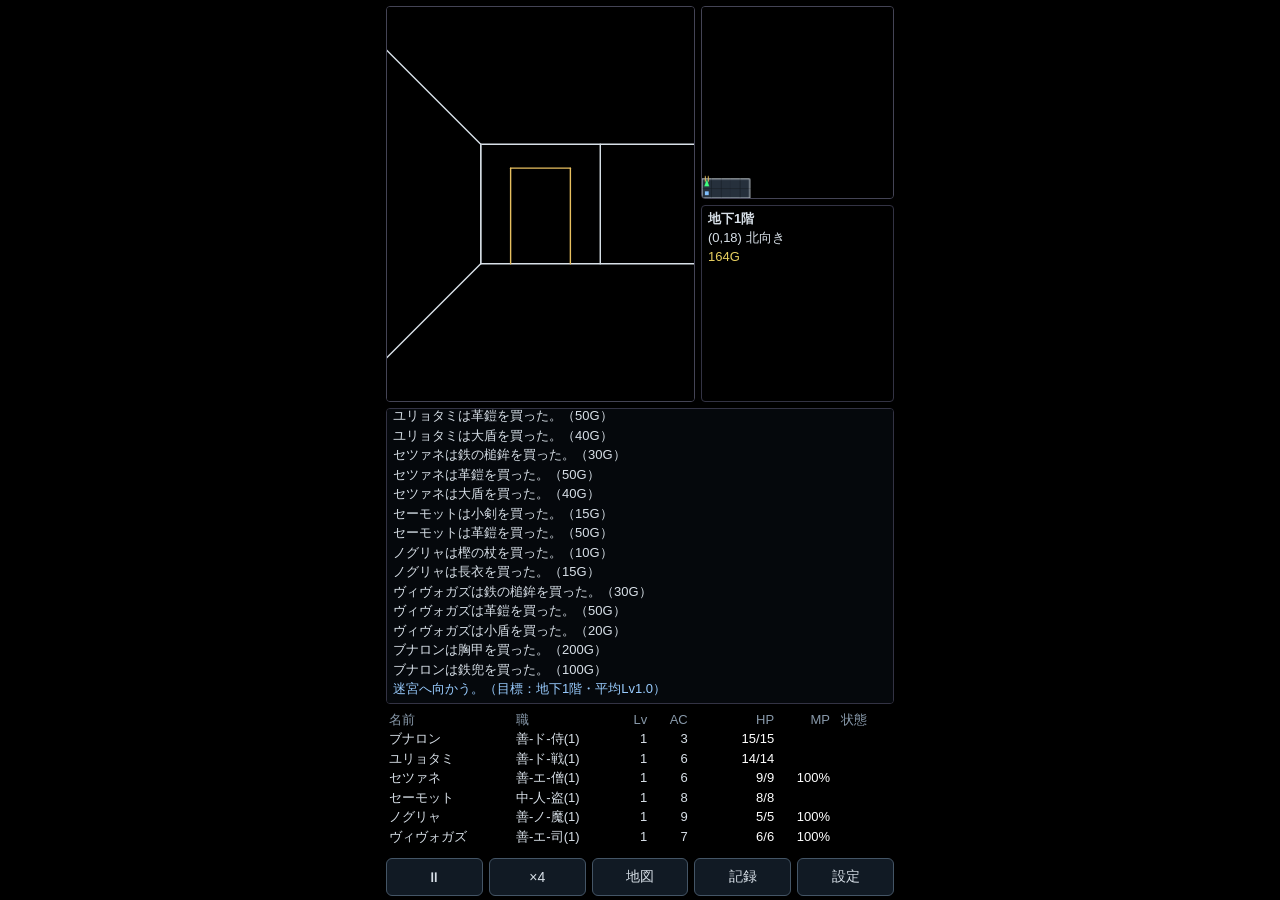
<file: index.html>
<!DOCTYPE html>
<html lang="ja">
<head>
<meta charset="utf-8">
<meta name="viewport" content="width=device-width, initial-scale=1, viewport-fit=cover">
<meta name="theme-color" content="#000000">
<meta name="apple-mobile-web-app-capable" content="yes">
<title>Auto Labyrinth</title>
<link rel="stylesheet" href="style.css">
</head>
<body>
<div id="app">
  <div id="stage">
    <div id="viewWrap"><canvas id="view"></canvas></div>
    <div id="side">
      <canvas id="map"></canvas>
      <div id="info">
        <div id="infoFloor">―</div>
        <div id="infoName"></div>
        <div id="infoPos"></div>
        <div id="infoGold"></div>
        <div id="infoState"></div>
      </div>
    </div>
  </div>
  <div id="log"></div>
  <table id="party"><colgroup><col class="c-name"><col class="c-cls"><col class="c-lv"><col class="c-ac"><col class="c-hp"><col class="c-mp"><col class="c-st"></colgroup><thead><tr><th>名前</th><th>職</th><th>Lv</th><th>AC</th><th>HP</th><th>MP</th><th>状態</th></tr></thead><tbody></tbody></table>
  <div id="controls">
    <button id="btnPause">⏸</button>
    <button id="btnSpeed">×2</button>
    <button id="btnMap">地図</button>
    <button id="btnInfo">記録</button>
    <button id="btnSettings">設定</button>
  </div>
</div>

<div id="modal" class="hidden"><div id="modalBody"></div></div>
<script type="module" src="src/main.js"></script>
</body>
</html>
</file>
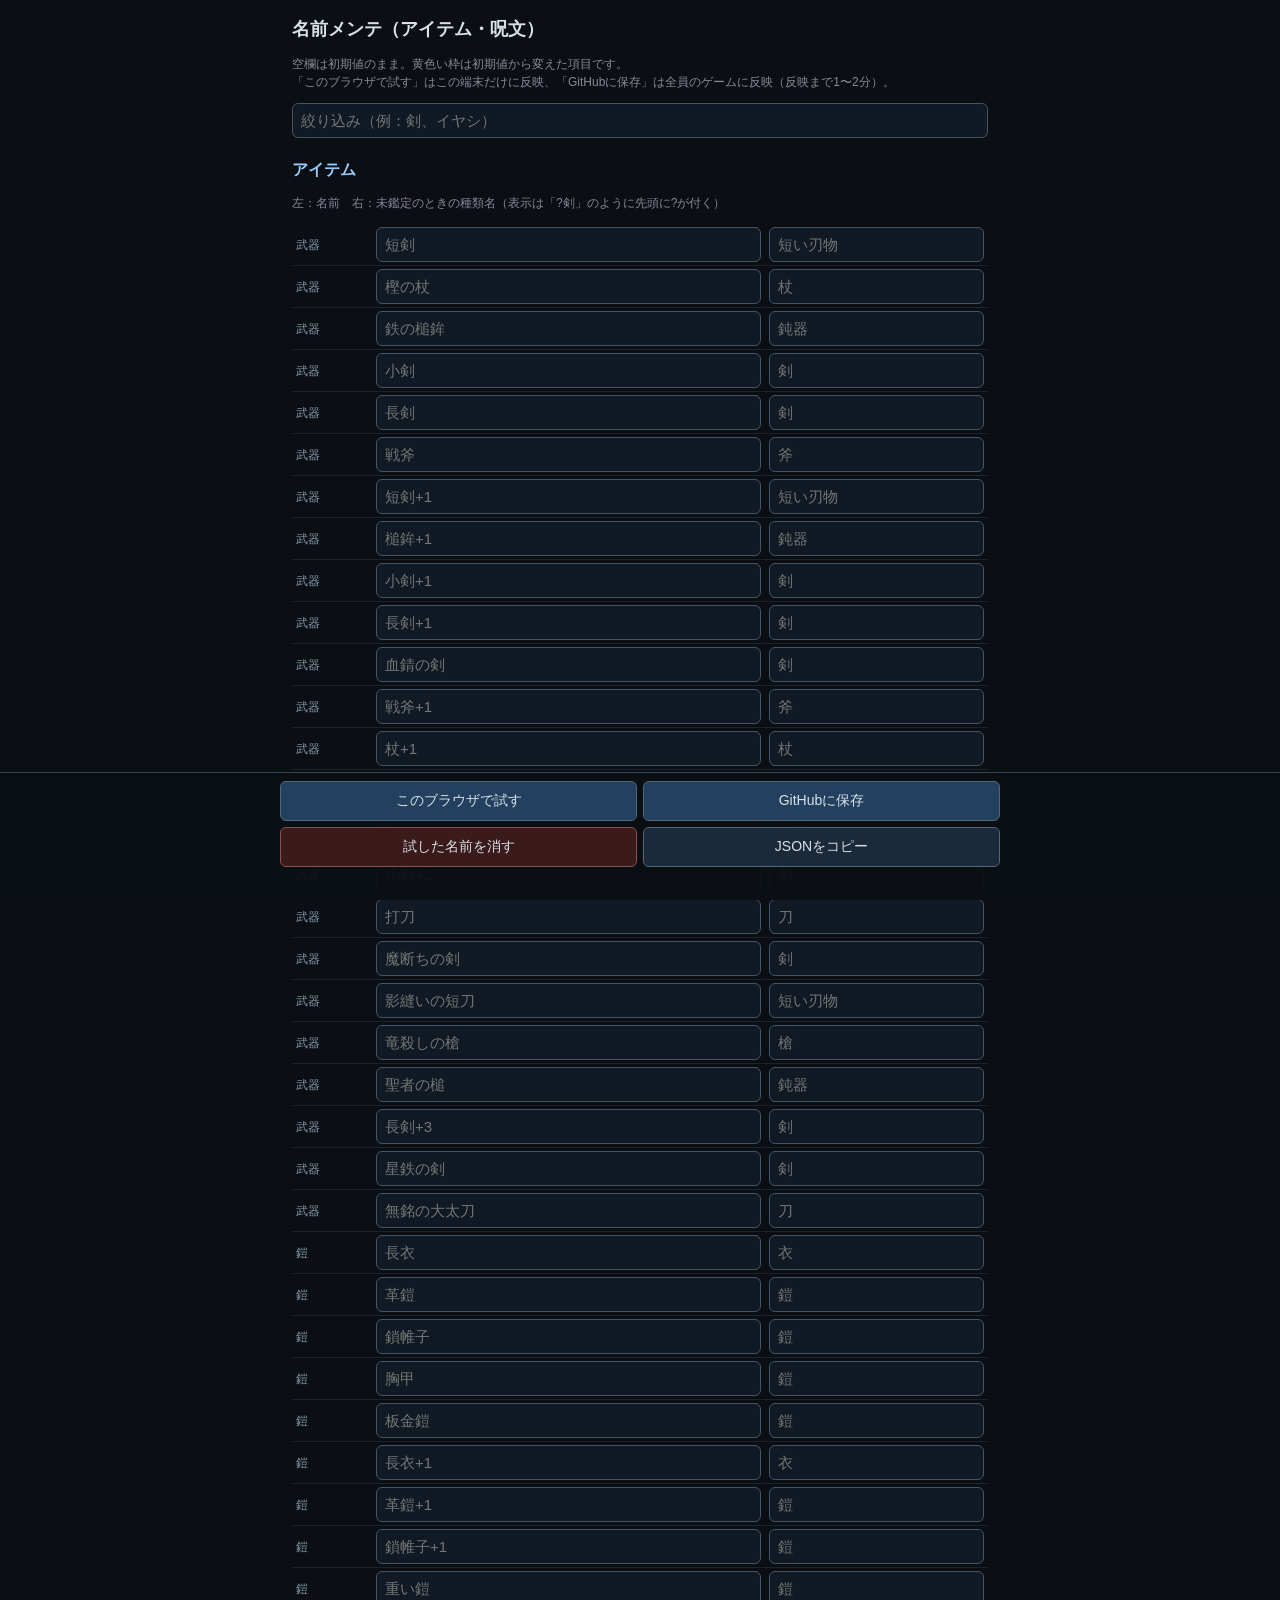
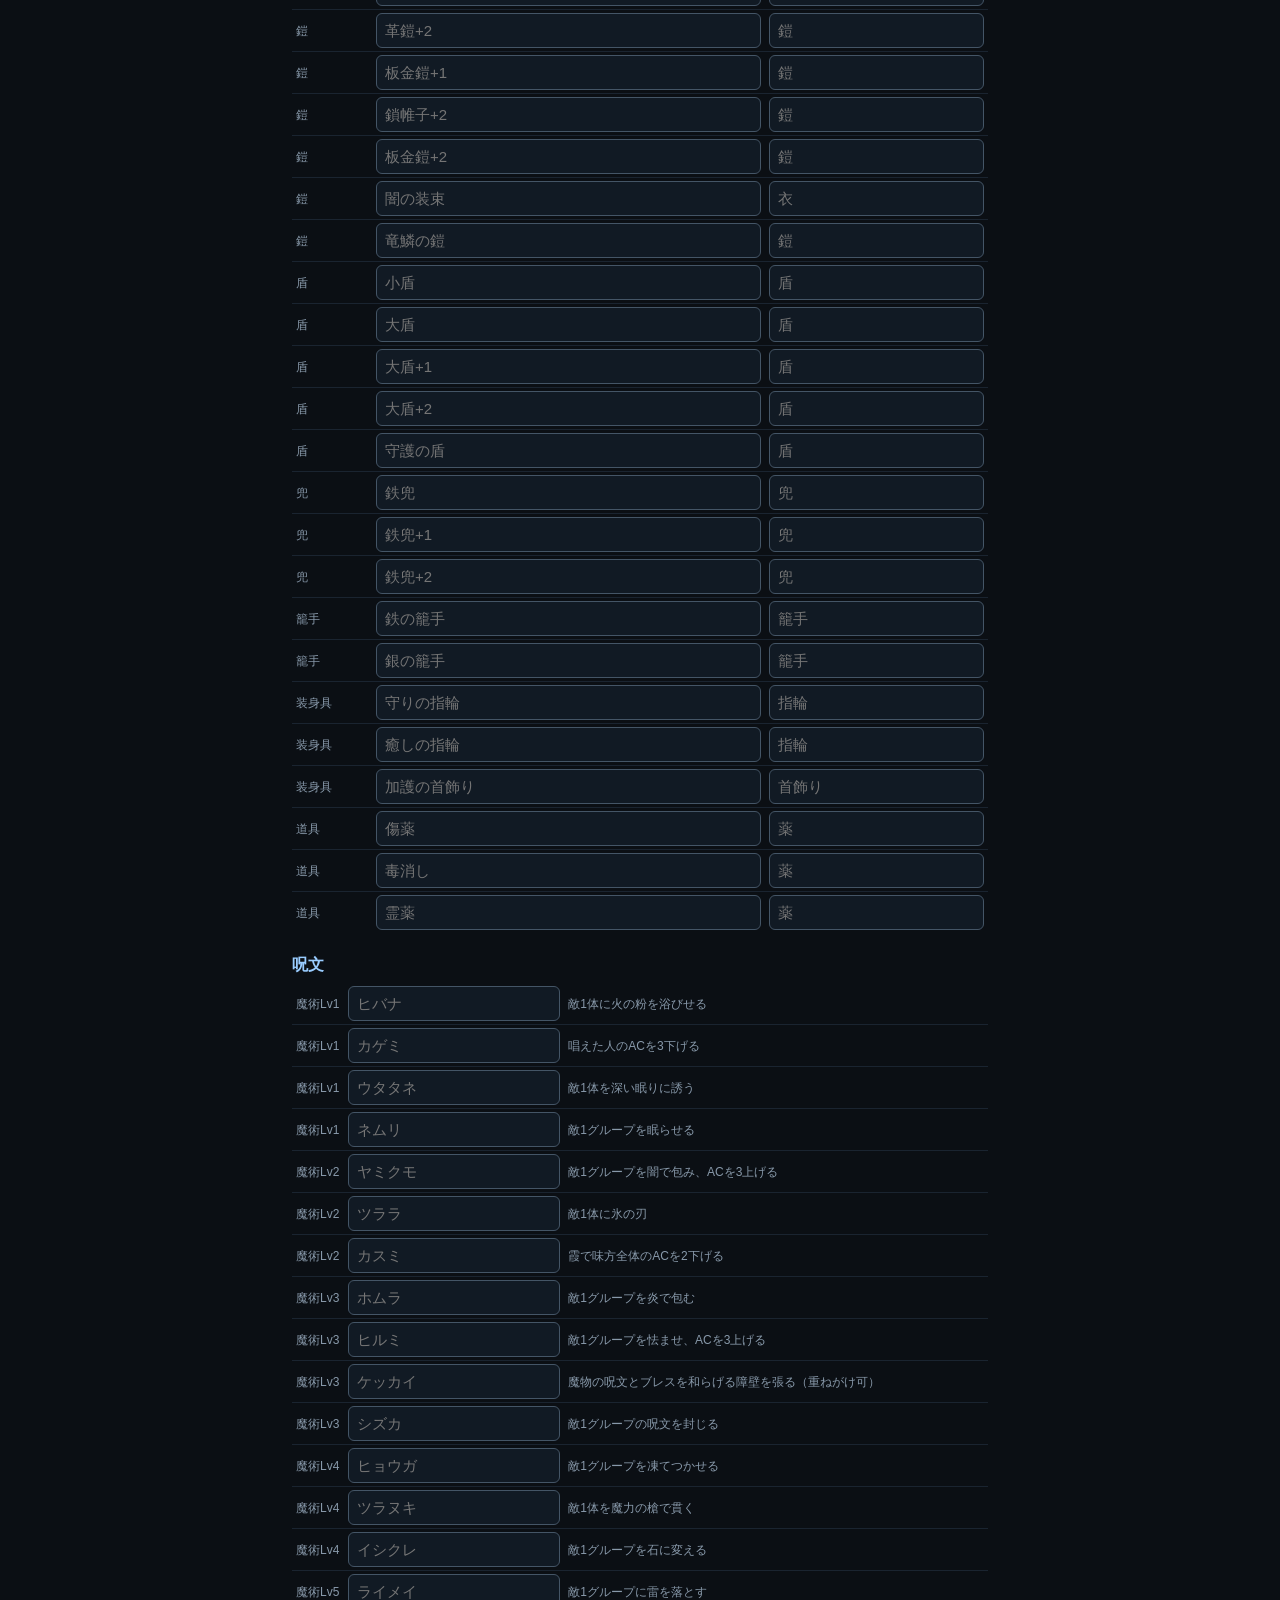
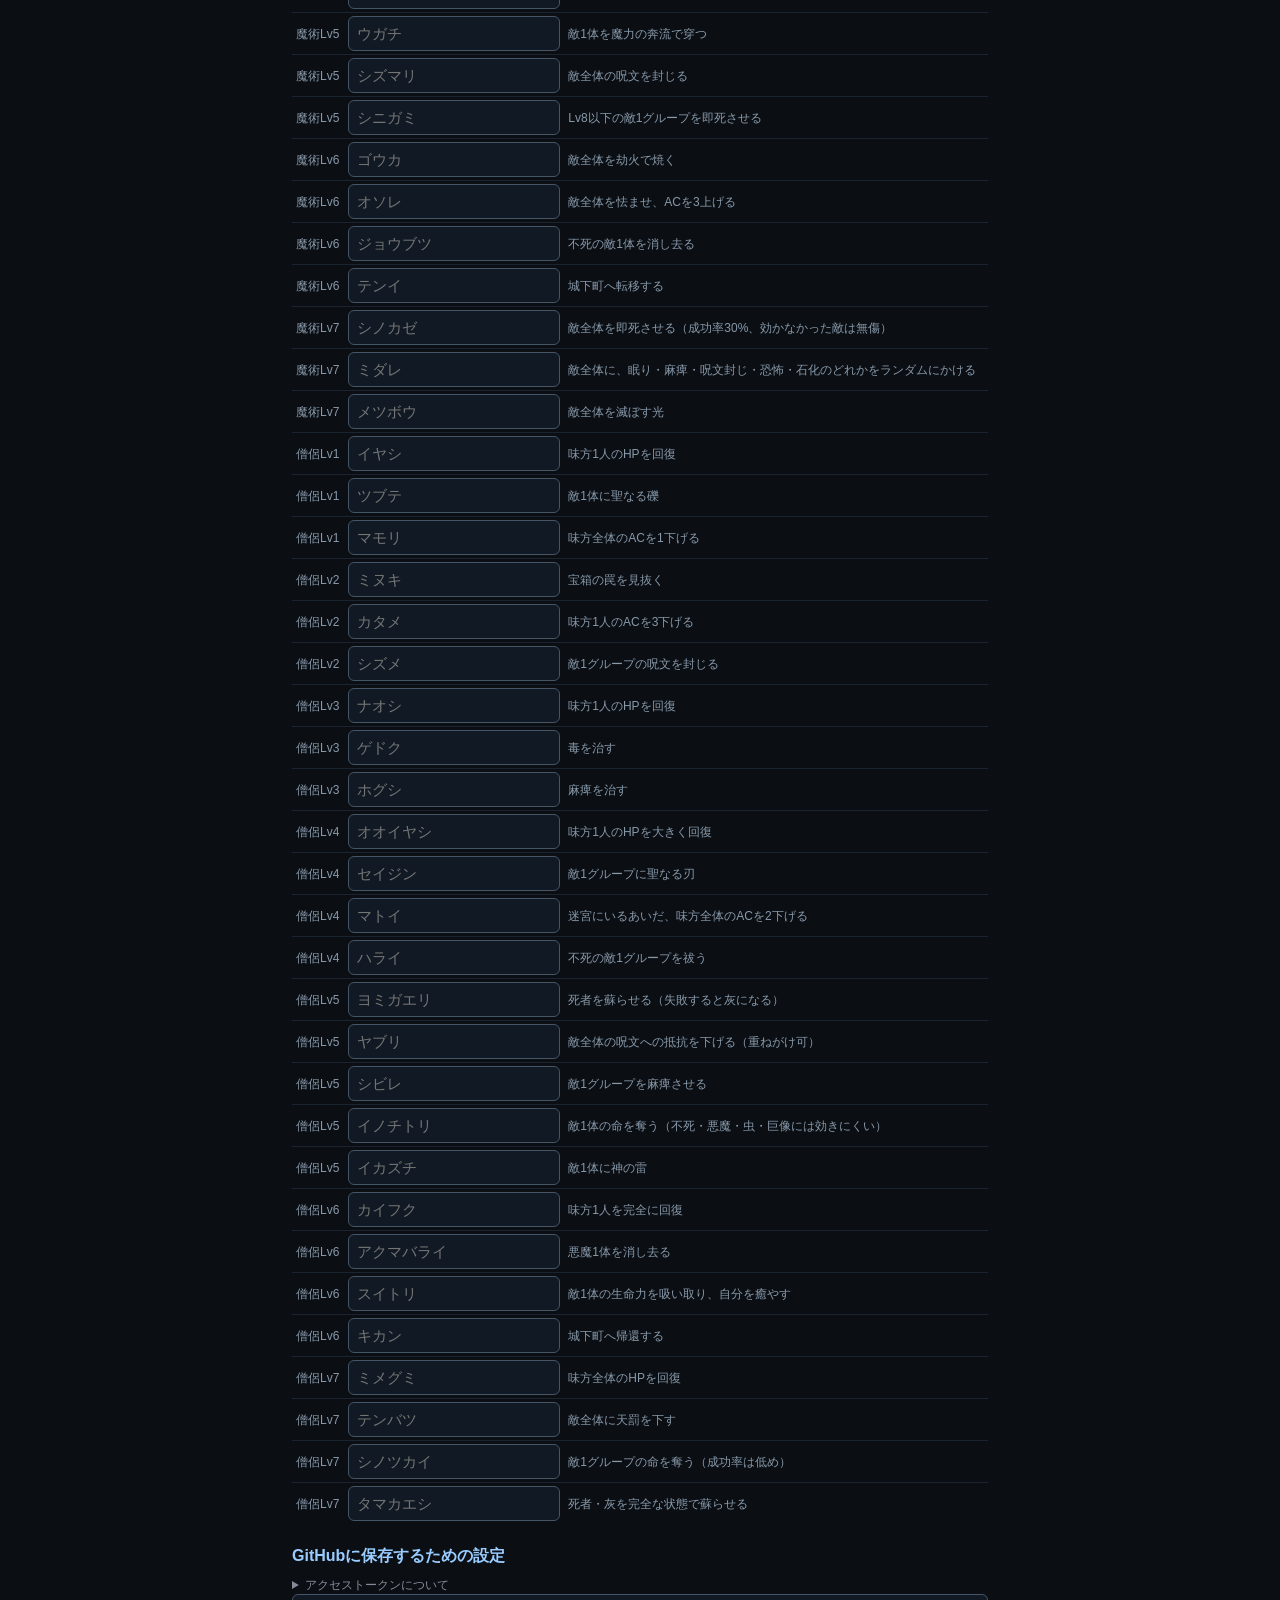
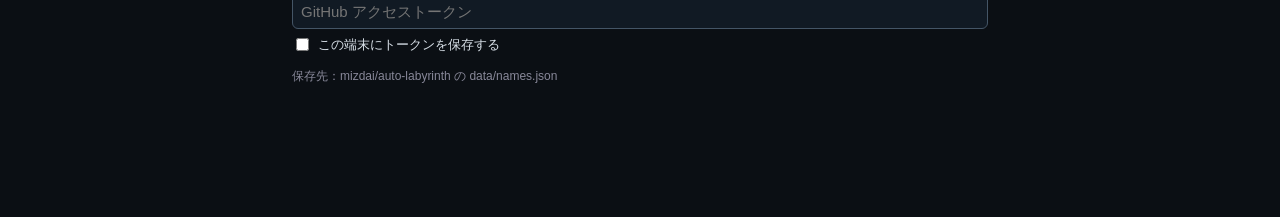
<file: admin.html>
<!DOCTYPE html>
<html lang="ja">
<head>
<meta charset="utf-8">
<meta name="viewport" content="width=device-width, initial-scale=1, viewport-fit=cover">
<meta name="robots" content="noindex">
<title>Auto Labyrinth 名前メンテ</title>
<style>
  * { box-sizing: border-box; }
  body { margin: 0; background: #0b0f14; color: #d8e0e8; font: 15px/1.5 "Hiragino Kaku Gothic ProN", "Noto Sans JP", sans-serif; }
  main { max-width: 720px; margin: 0 auto; padding: 12px 12px 120px; }
  h1 { font-size: 18px; margin: 4px 0 8px; }
  h2 { font-size: 16px; margin: 20px 0 6px; color: #9cf; }
  .note { font-size: 12px; color: #889; }
  input[type=text], input[type=password], input[type=search] { width: 100%; padding: 8px; background: #111a24; color: #d8e0e8; border: 1px solid #456; border-radius: 6px; font-size: 15px; }
  input.changed { border-color: #e8c060; }
  table { width: 100%; border-collapse: collapse; }
  td { padding: 3px 4px; vertical-align: middle; }
  td.def { color: #8899aa; font-size: 12px; white-space: nowrap; }
  td.kind { color: #8899aa; font-size: 12px; white-space: nowrap; }
  tr + tr td { border-top: 1px solid #1a2430; }
  .bar { position: fixed; left: 0; right: 0; bottom: 0; background: #0b0f14ee; border-top: 1px solid #345; padding: 8px 12px calc(8px + env(safe-area-inset-bottom)); }
  .bar .row { max-width: 720px; margin: 0 auto; display: flex; gap: 6px; flex-wrap: wrap; }
  button { flex: 1; min-width: 120px; padding: 10px; background: #1a2a3a; color: #d8e0e8; border: 1px solid #567; border-radius: 6px; font-size: 14px; }
  button.primary { background: #23415e; }
  button.danger { background: #3a1a1a; border-color: #855; }
  #status { max-width: 720px; margin: 6px auto 0; font-size: 13px; min-height: 1.5em; }
  .ok { color: #80e0a0; } .err { color: #ff8080; }
  details { margin-top: 8px; }
  label { display: flex; align-items: center; gap: 6px; font-size: 13px; margin-top: 6px; }
</style>
</head>
<body>
<main>
  <h1>名前メンテ（アイテム・呪文）</h1>
  <p class="note">空欄は初期値のまま。黄色い枠は初期値から変えた項目です。<br>
  「このブラウザで試す」はこの端末だけに反映、「GitHubに保存」は全員のゲームに反映（反映まで1〜2分）。</p>
  <input type="search" id="filter" placeholder="絞り込み（例：剣、イヤシ）">

  <h2>アイテム</h2>
  <p class="note">左：名前　右：未鑑定のときの種類名（表示は「?剣」のように先頭に?が付く）</p>
  <table id="items"></table>

  <h2>呪文</h2>
  <table id="spells"></table>

  <h2>GitHubに保存するための設定</h2>
  <details>
    <summary class="note">アクセストークンについて</summary>
    <p class="note">GitHub の Settings → Developer settings → Personal access tokens → Fine-grained tokens で、
    このリポジトリだけを対象に「Contents: Read and write」の権限を付けたトークンを作って貼り付けてください。
    トークンはこの端末のブラウザにだけ保存し、GitHub 以外には送りません。</p>
  </details>
  <input type="password" id="token" placeholder="GitHub アクセストークン" autocomplete="off">
  <label><input type="checkbox" id="remember"> この端末にトークンを保存する</label>
  <p class="note" id="repoInfo"></p>
</main>

<div class="bar">
  <div class="row">
    <button id="tryLocal" class="primary">このブラウザで試す</button>
    <button id="saveGitHub" class="primary">GitHubに保存</button>
  </div>
  <div class="row" style="margin-top:6px">
    <button id="clearLocal" class="danger">試した名前を消す</button>
    <button id="copyJson">JSONをコピー</button>
  </div>
  <div id="status"></div>
</div>
<script type="module" src="src/admin.js"></script>
</body>
</html>
</file>
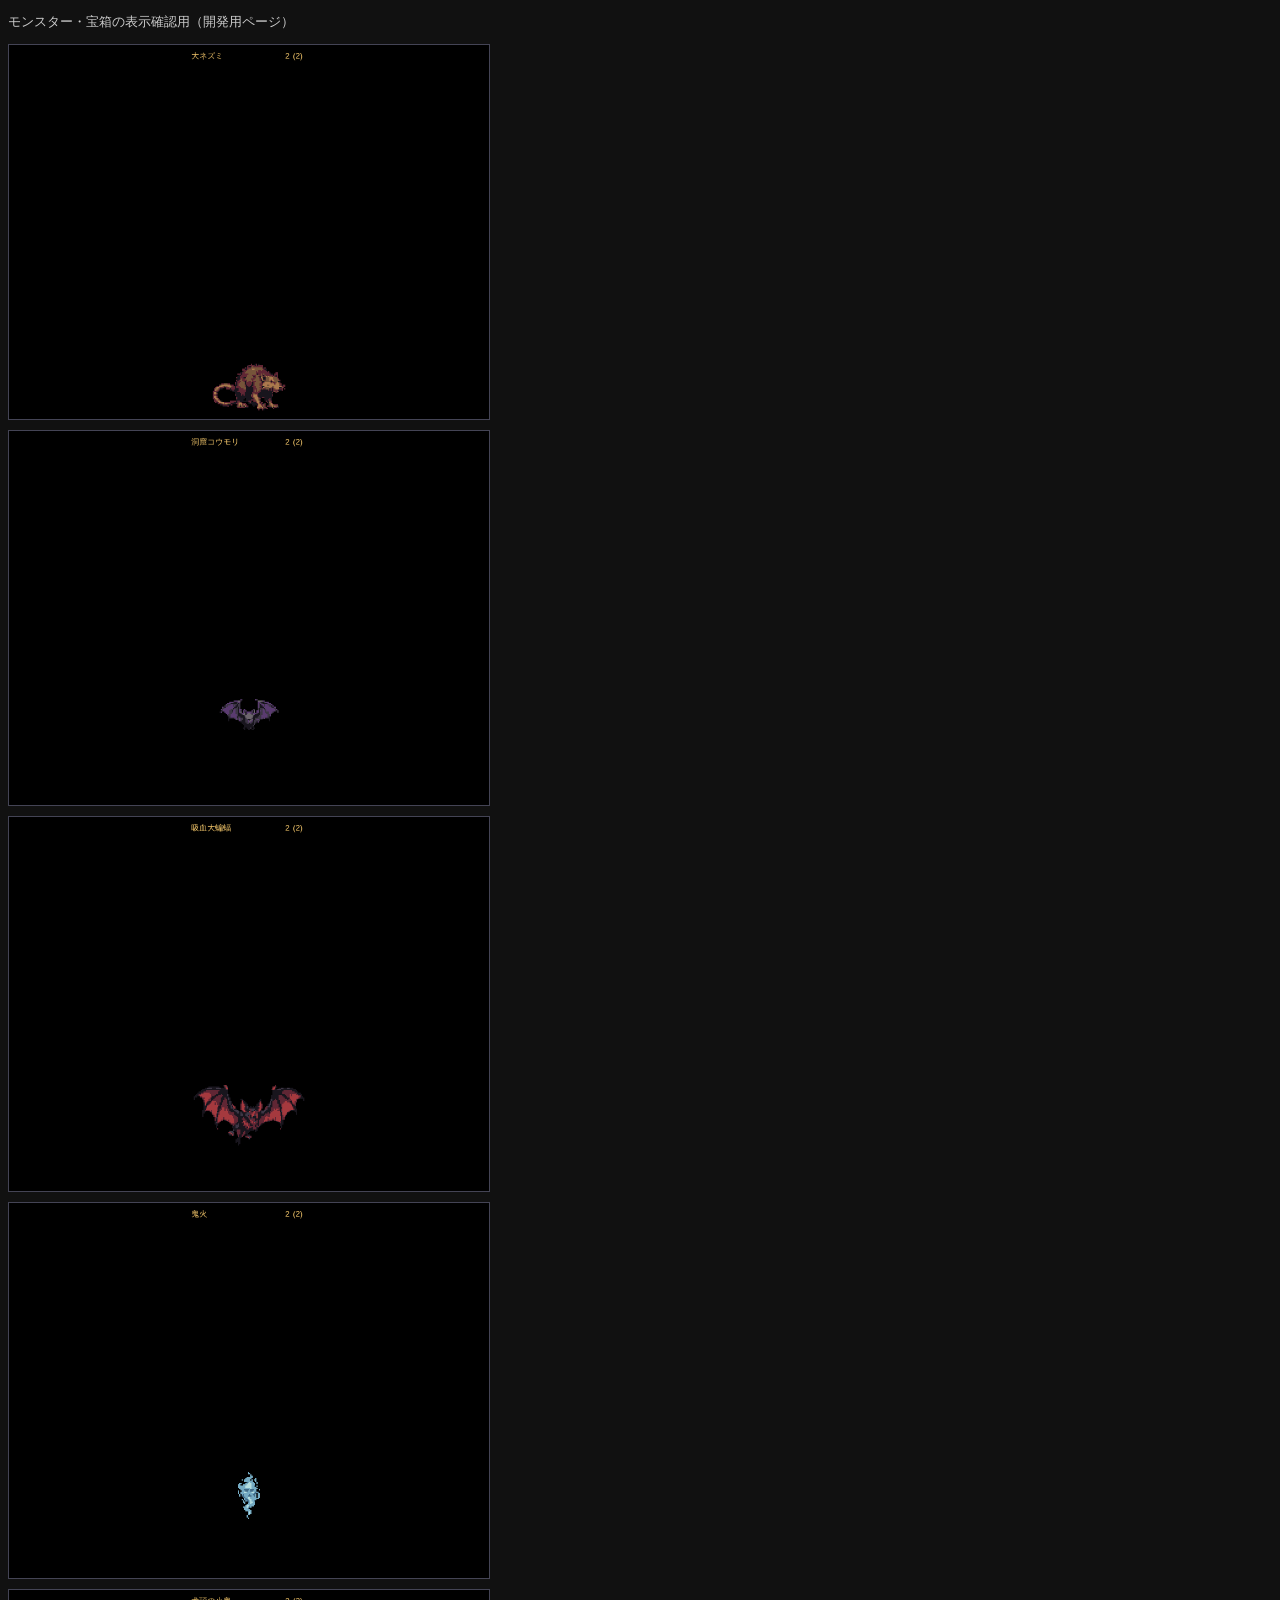
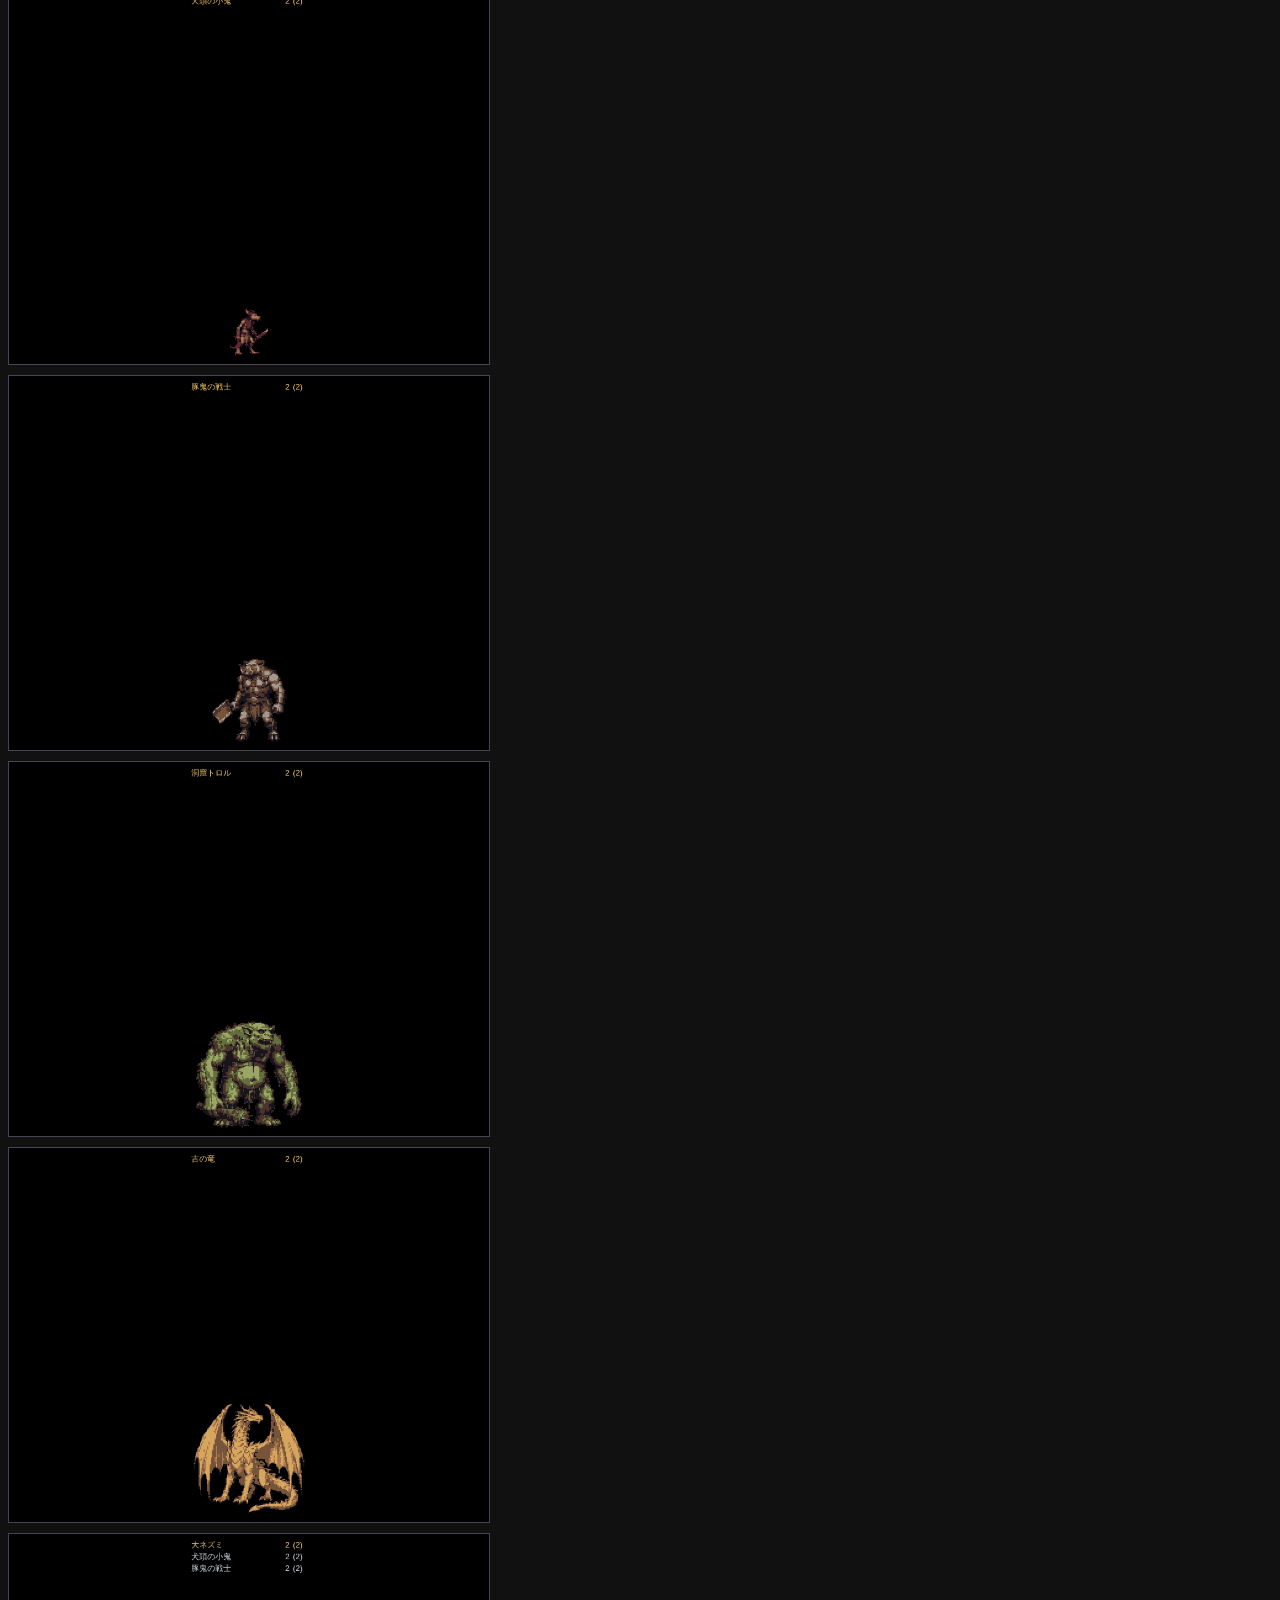
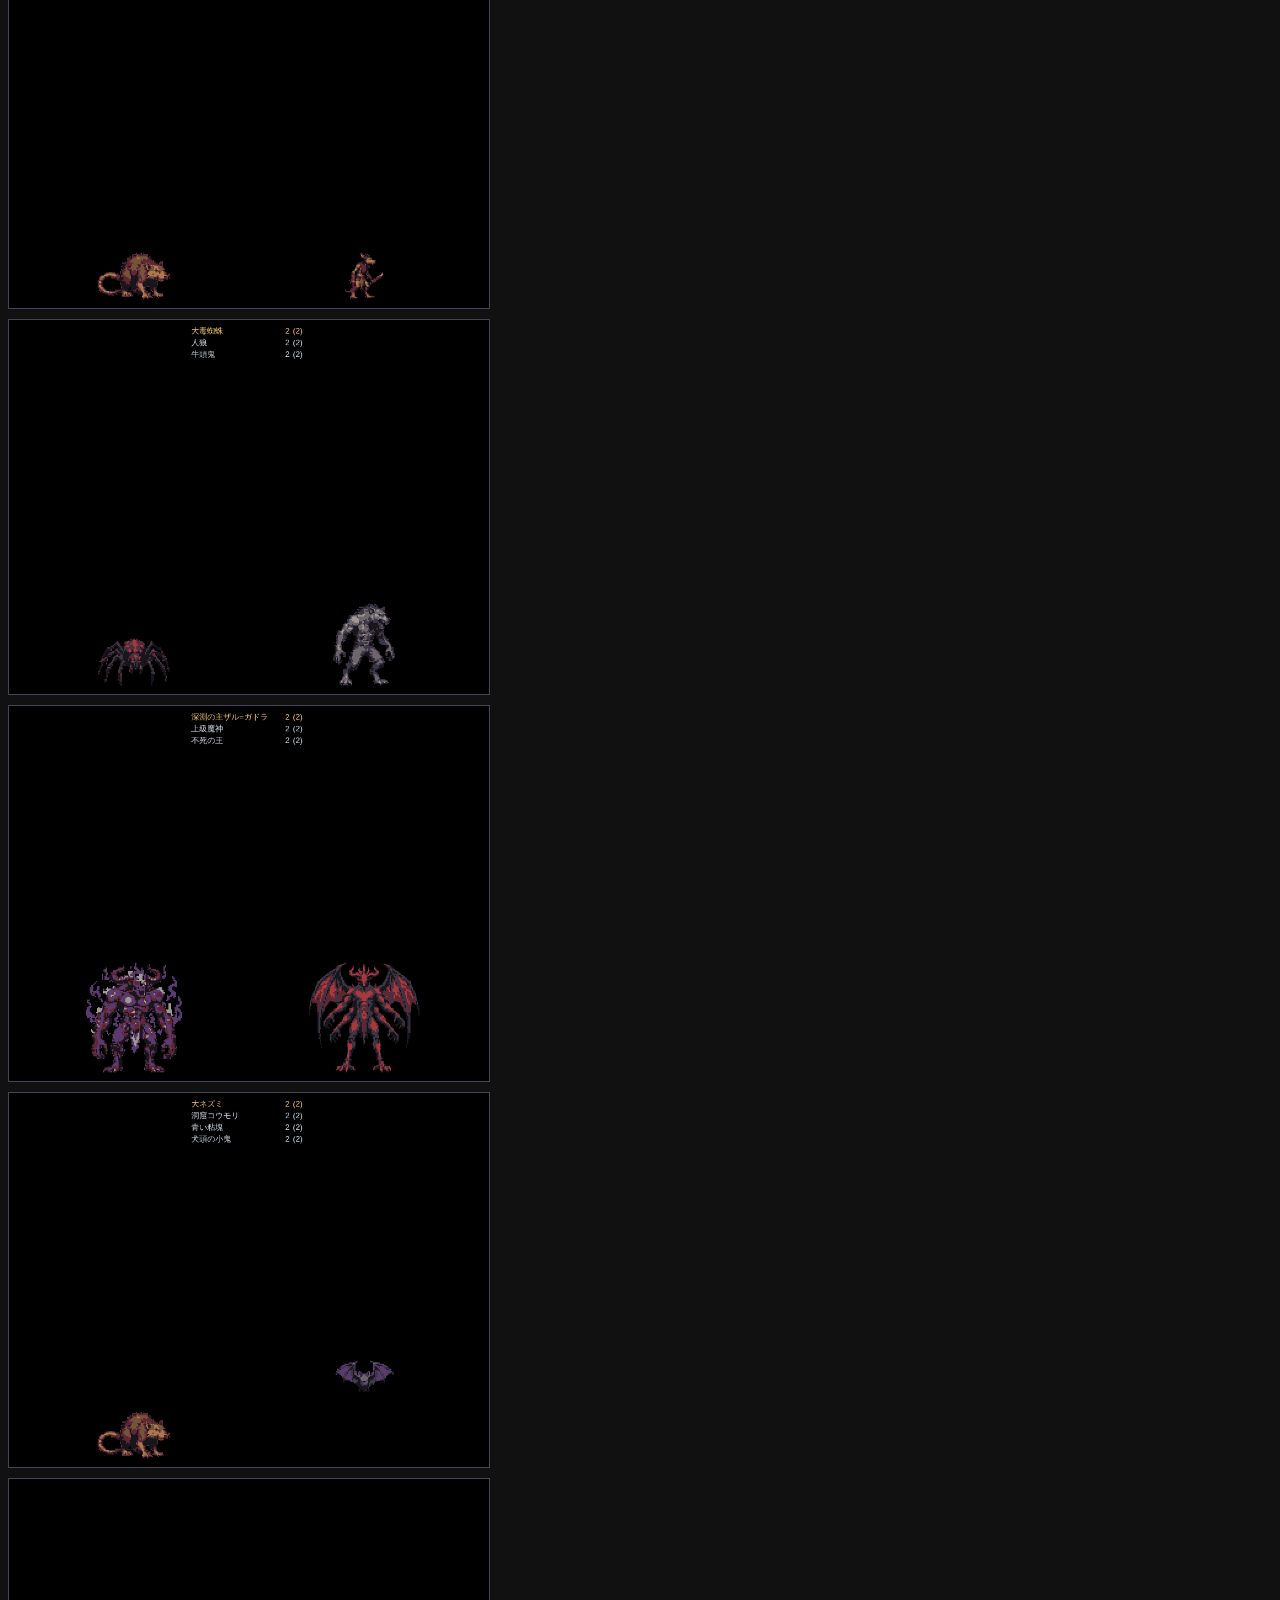
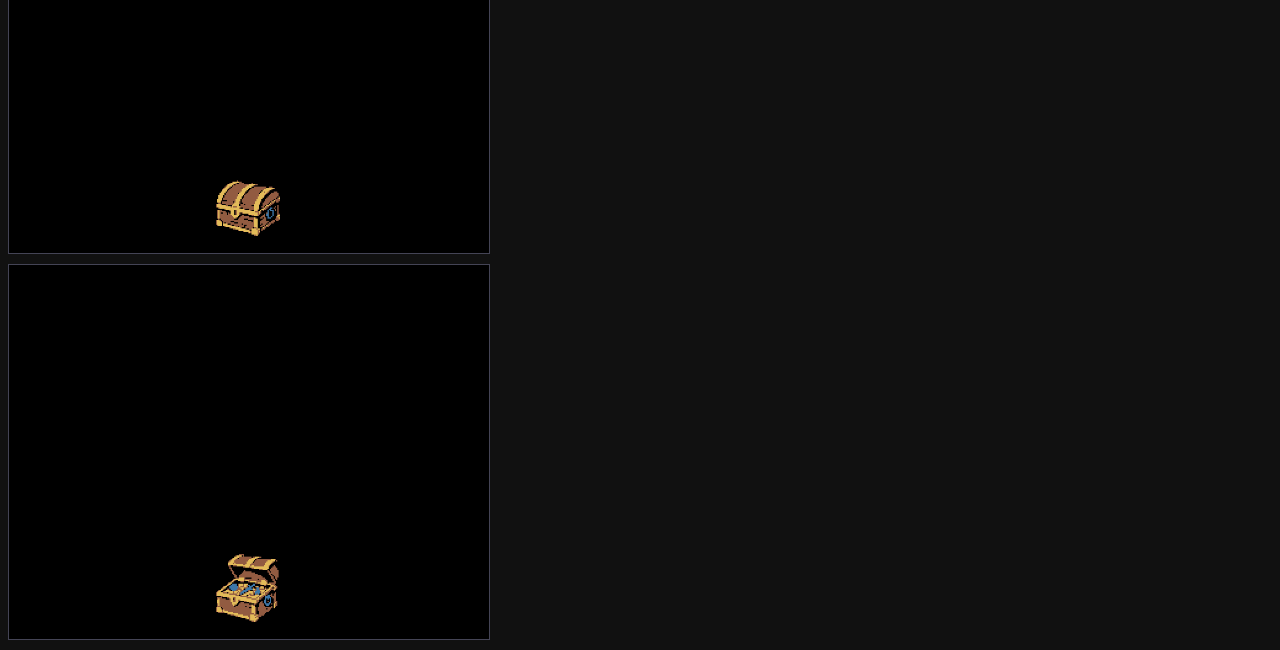
<file: tools/battle-preview.html>
<!DOCTYPE html>
<html lang="ja"><head><meta charset="utf-8"><meta name="viewport" content="width=device-width, initial-scale=1">
<title>戦闘画面プレビュー</title>
<style>body{background:#111;color:#ccc;font:13px sans-serif;margin:8px} canvas{width:100%;max-width:480px;display:block;margin:0 0 10px;border:1px solid #445}</style>
</head><body>
<p>モンスター・宝箱の表示確認用（開発用ページ）</p>
<div id="out"></div>
<script type="module">
import { drawBattle, drawChest, preloadSprites, preloadChest } from '../src/render.js';
import { MONSTERS } from '../src/monsters.js';
const sets = [
  ['rat'], ['bat'], ['vampbat'], ['wisp'], ['kobold'], ['orc'], ['troll'], ['elderdragon'],
  ['rat', 'kobold', 'orc'], ['spider', 'werewolf', 'minotaur'], ['abysslord', 'greaterdemon', 'lich'], ['rat', 'bat', 'slime', 'kobold'],
];
preloadSprites(Object.keys(MONSTERS));
preloadChest();
setTimeout(() => {
  for (const s of sets) {
    const c = document.createElement('canvas');
    c.width = 780; c.height = 608;
    document.getElementById('out').appendChild(c);
    const game = { battle: { groups: s.map(id => ({ mon: MONSTERS[id], units: [{ hp: 1 }, { hp: 1 }] })) } };
    const ctx = c.getContext('2d');
    ctx.fillStyle = '#000'; ctx.fillRect(0, 0, c.width, c.height);
    drawBattle(ctx, game, c.width, c.height);
  }
  // 宝箱（閉／開）
  for (const open of [false, true]) {
    const c = document.createElement('canvas');
    c.width = 780; c.height = 608;
    document.getElementById('out').appendChild(c);
    const ctx = c.getContext('2d');
    ctx.fillStyle = '#000'; ctx.fillRect(0, 0, c.width, c.height);
    drawChest(ctx, { chestView: { open } }, c.width, c.height);
  }
}, 1500);
</script>
</body></html>
</file>
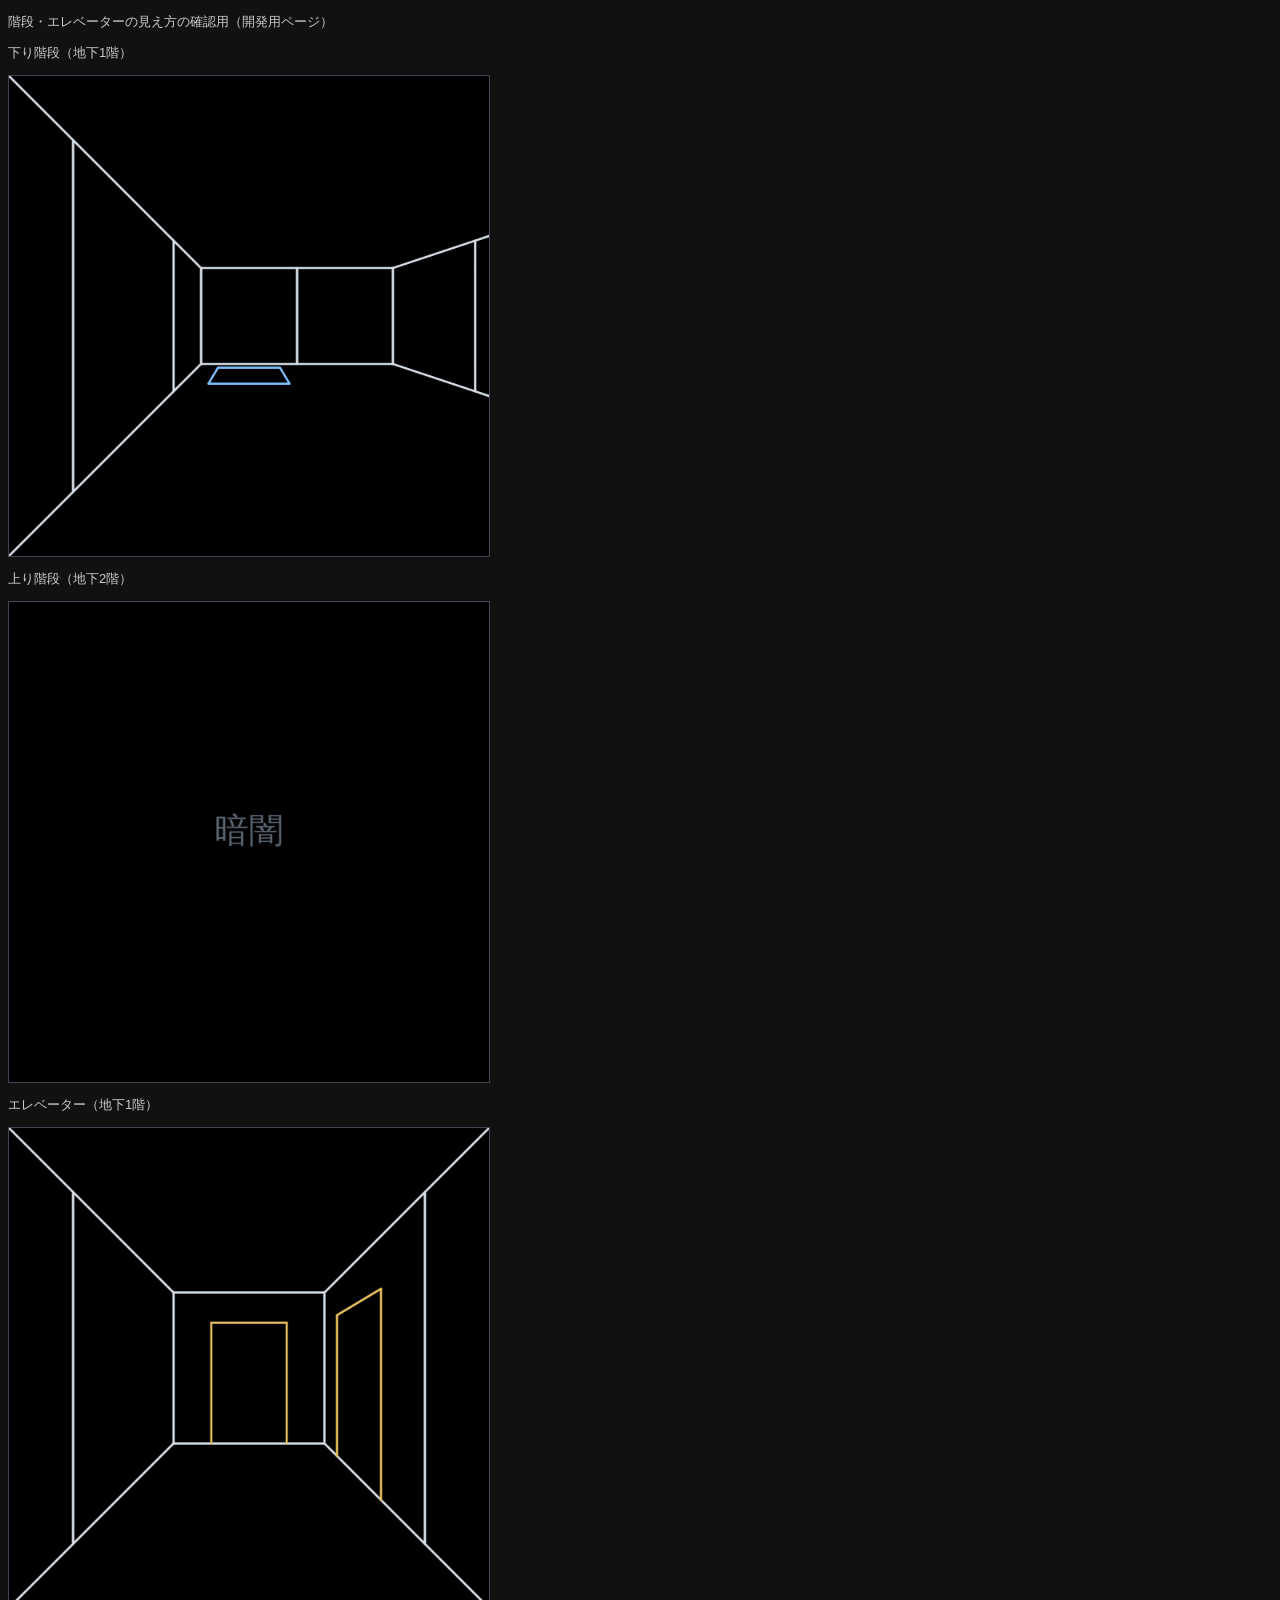
<file: tools/view-preview.html>
<!DOCTYPE html>
<html lang="ja"><head><meta charset="utf-8"><meta name="viewport" content="width=device-width, initial-scale=1">
<title>迷宮表示プレビュー</title>
<style>body{background:#111;color:#ccc;font:13px sans-serif;margin:8px} canvas{width:100%;max-width:480px;display:block;margin:4px 0 12px;border:1px solid #445}</style>
</head><body>
<p>階段・エレベーターの見え方の確認用（開発用ページ）</p>
<div id="out"></div>
<script type="module">
import { drawView } from '../src/render.js';
import { getFloor, DX, DY } from '../src/dungeon.js';
const seed = 12345;
const out = document.getElementById('out');
// target の区画を、隣の区画から dist マス手前で見る
function show(label, floor, target) {
  const F = getFloor(seed, floor);
  for (let d = 0; d < 4; d++) {
    // target から逆向きに、壁のない方向へ下がる
    let x = target.x, y = target.y, ok = true;
    for (let k = 0; k < 2; k++) {
      const back = (d + 2) % 4;
      if (!F.passable(x, y, back)) { ok = k > 0; break; }
      x += DX[back]; y += DY[back];
    }
    if (!ok || (x === target.x && y === target.y)) continue;
    const p = document.createElement('p'); p.textContent = label; out.appendChild(p);
    const c = document.createElement('canvas'); c.width = 600; c.height = 600; out.appendChild(c);
    const game = { location: 'dungeon', F };
    drawView(c.getContext('2d'), game, 600, { x: x + 0.5, y: y + 0.5, a: d * Math.PI / 2 });
    return;
  }
}
const f1 = getFloor(seed, 1), f2 = getFloor(seed, 2);
show('下り階段（地下1階）', 1, f1.down);
show('上り階段（地下2階）', 2, f2.up);
show('エレベーター（地下1階）', 1, f1.elevator);
</script>
</body></html>
</file>
<file: style.css>
* { box-sizing: border-box; }
html, body { margin: 0; height: 100%; background: #000; color: #d8e0e8; font-family: "Hiragino Kaku Gothic ProN", "Noto Sans JP", sans-serif; -webkit-text-size-adjust: 100%; }
body { overscroll-behavior: none; }
#app { max-width: 520px; margin: 0 auto; height: 100dvh; display: flex; flex-direction: column; padding: env(safe-area-inset-top) 6px env(safe-area-inset-bottom); }
/* 上段：左に迷宮画面、右に全体地図と情報。戦闘中は迷宮画面が上段の横幅いっぱいになる */
#stage { position: relative; display: flex; gap: 6px; flex: none; height: max(44dvh, 260px); margin: 6px 0; }
#viewWrap { position: relative; flex: 1; min-width: 0; border: 1px solid #445; border-radius: 4px; overflow: hidden; background: #000; }
#view { width: 100%; height: 100%; display: block; }
#side { width: 38%; display: flex; flex-direction: column; gap: 6px; }
#map { width: 100%; aspect-ratio: 1; border: 1px solid #445; border-radius: 4px; display: block; flex: none; }
#info { flex: 1; border: 1px solid #334; border-radius: 4px; padding: 4px 6px; font-size: 13px; line-height: 1.45; overflow: hidden; }
#infoFloor { font-weight: bold; } #infoName { color: #aab; } #infoGold { color: #e8d060; } #infoState { color: #9cf; }
#stage.battle #side { display: none; }
/* 地図の拡大表示：上段全体を覆う */
#map.full { position: absolute; z-index: 2; height: 100%; width: auto; left: 50%; top: 0; transform: translateX(-50%); }
#controls { display: flex; gap: 6px; padding: 6px 0 4px; flex: none; }
#controls button { flex: 1; background: #111a24; color: #d8e0e8; border: 1px solid #456; border-radius: 6px; padding: 9px 0; font-size: 14px; }
#controls button:active { background: #234; }
#log { flex: 1; min-height: 90px; overflow-y: auto; font-size: 13px; line-height: 1.5; border: 1px solid #334; border-radius: 4px; padding: 4px 6px; background: #05080c; }
#log div { white-space: pre-wrap; }
#log .enc { color: #ffd070; } #log .good { color: #80e0a0; } #log .bad { color: #ff7070; } #log .hurt { color: #e0a0a0; }
#log .spell { color: #a0c0ff; } #log .sys { color: #9cf; }
#party { width: 100%; border-collapse: collapse; font-size: 13px; margin: 6px 0; flex: none; table-layout: fixed; font-variant-numeric: tabular-nums; }
/* 列幅を固定して、数値や状態が変わっても表が動かないようにする */
#party col.c-name { width: 25%; } #party col.c-cls { width: 20%; } #party col.c-lv { width: 7%; } #party col.c-ac { width: 8%; }
#party col.c-hp { width: 17%; } #party col.c-mp { width: 11%; } #party col.c-st { width: 12%; }
#party td { white-space: nowrap; overflow: hidden; text-overflow: clip; }
#party th { font-weight: normal; color: #8899aa; font-size: 13px; text-align: left; white-space: nowrap; }
#party td, #party th { padding: 0 3px; line-height: 1.5; }
#party tr.dead td { color: #ff7070; } #party tr.bad td { color: #ffb060; }
#party td.hp, #party td.mp { white-space: nowrap; }
#party td:nth-child(n+3):nth-child(-n+6), #party th:nth-child(n+3):nth-child(-n+6) { text-align: right; }
#party td:nth-child(7), #party th:nth-child(7) { padding-left: 8px; }
#party tr td.ok { color: #fff; } #party tr td.mid { color: #e8d060; } #party tr td.low { color: #ff6b6b; }
#party tr.dead td.hp, #party tr.dead td.mp { color: #ff7070; }
#party tbody tr { cursor: pointer; }
#modal { position: fixed; inset: 0; background: rgba(0,0,0,0.75); display: flex; align-items: center; justify-content: center; z-index: 10; }
#modal.hidden { display: none; }
#modalBody { background: #0b1118; border: 1px solid #456; border-radius: 8px; width: min(94vw, 480px); max-height: 86dvh; overflow-y: auto; padding: 12px; font-size: 14px; }
#modalBody h2 { font-size: 16px; margin: 0 0 8px; }
#modalBody h3 { font-size: 14px; margin: 12px 0 4px; color: #9cf; }
#modalBody label { display: block; margin: 8px 0 2px; color: #aab; font-size: 13px; }
#modalBody select { width: 100%; padding: 8px; background: #111a24; color: #d8e0e8; border: 1px solid #456; border-radius: 6px; font-size: 15px; }
#modalBody button { margin-top: 12px; width: 100%; padding: 10px; background: #1a2a3a; color: #d8e0e8; border: 1px solid #567; border-radius: 6px; font-size: 15px; }
#modalBody button.danger { background: #3a1a1a; border-color: #855; }
#modalBody table { width: 100%; border-collapse: collapse; font-size: 13px; }
#modalBody td { padding: 2px 4px; border-bottom: 1px solid #223; }
.note { font-size: 12px; color: #889; }
#modalBody table.sec { margin-top: 12px; }
/* ステータス画面：罫線なし、項目名と値を詰める */
#modalBody table.sec { width: auto; border-collapse: collapse; }
#modalBody table.sec td { border: none; padding: 1px 0; }
#modalBody table.sec td:nth-child(odd) { padding-right: 10px; color: #aab; }
#modalBody table.sec td:nth-child(even) { padding-right: 22px; }
#modalBody .slot { display: inline-block; margin-right: 0.75em; }
</file>
